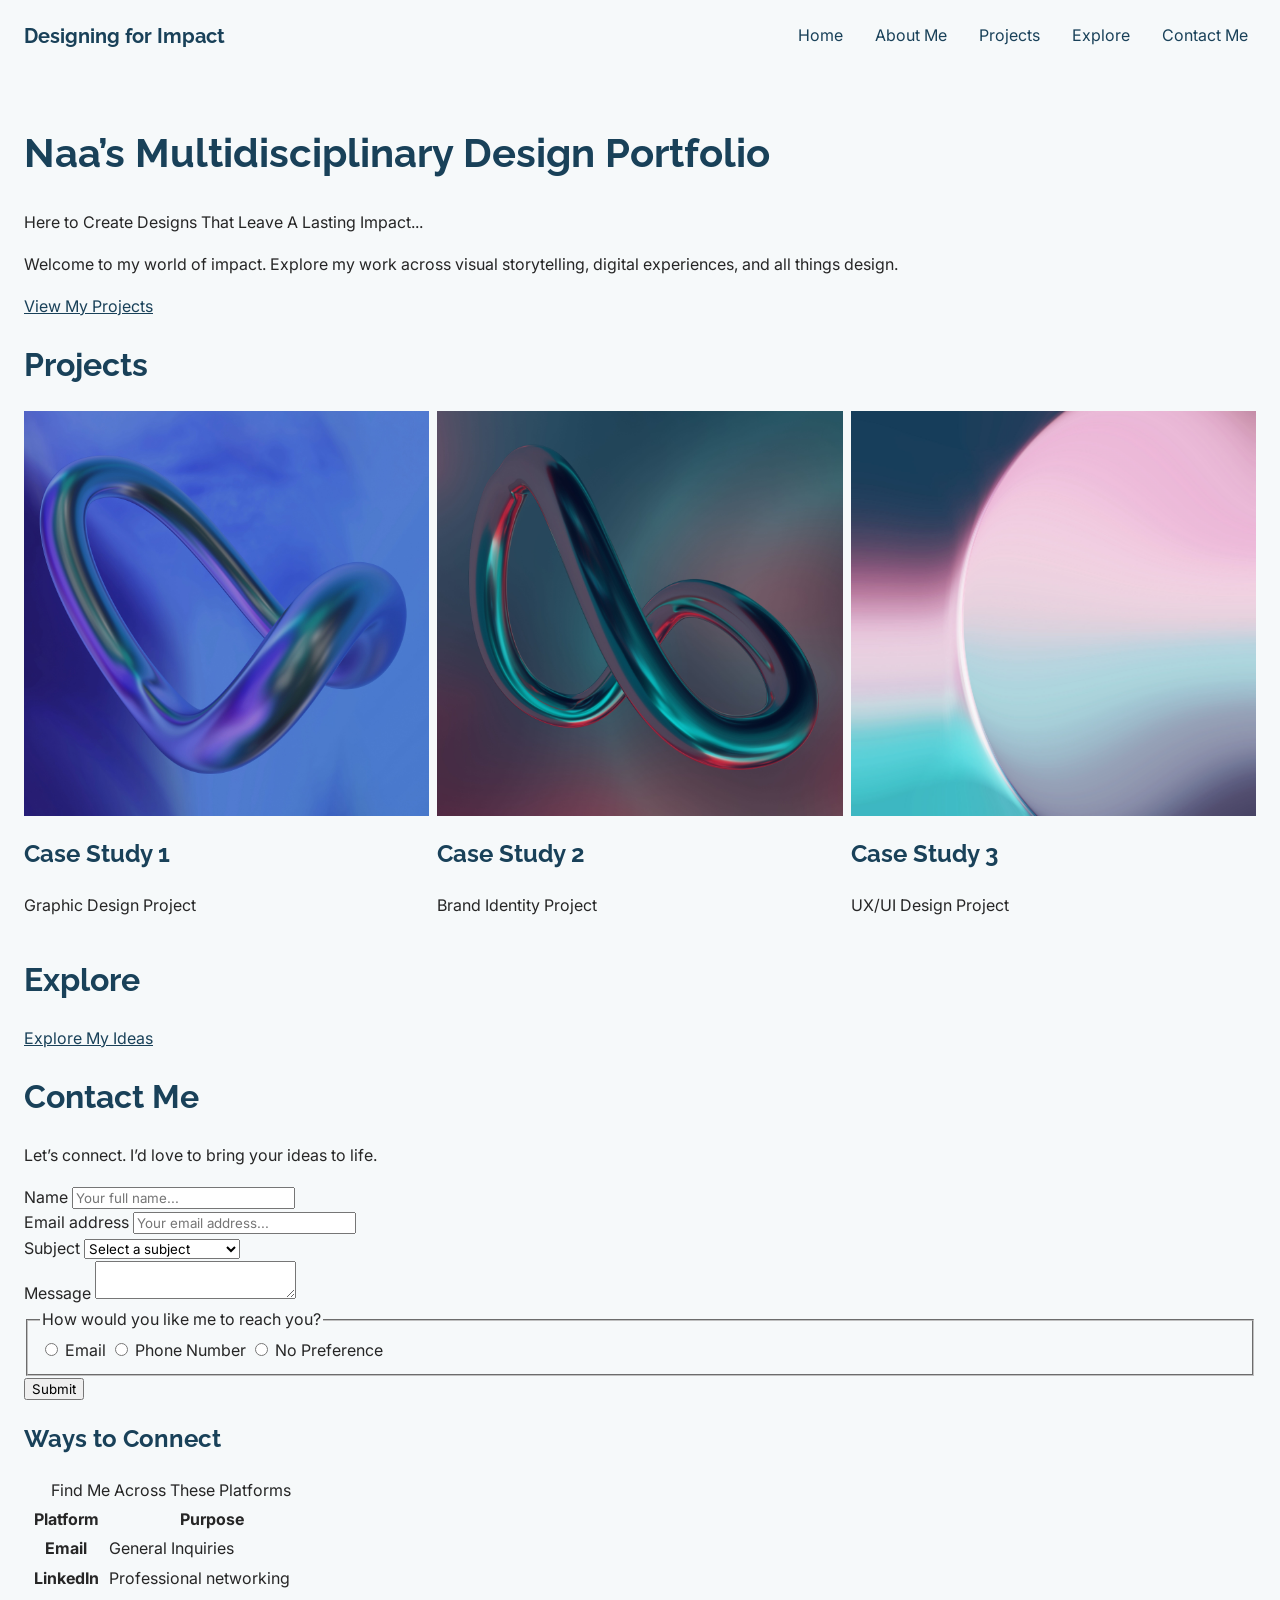
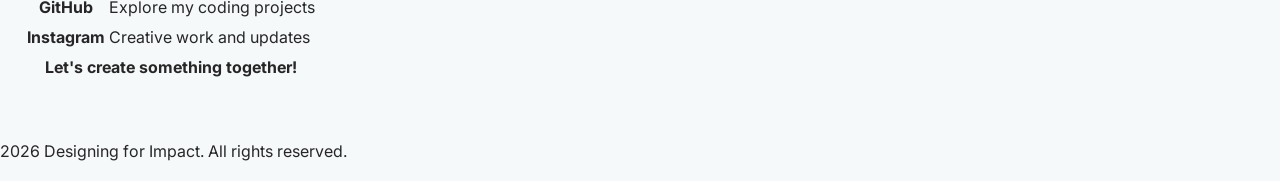
<file: index.html>
<!DOCTYPE html>
<html lang="en">
<head>
    <meta charset="UTF-8">
    <meta name="viewport" content="width=device-width, initial-scale=1.0">
    <title>Naa’s Design Portfolio | Designing for Impact</title>
    <meta name="description" content="Explore a multidisciplinary design portfolio featuring graphic design, brand identity, and digital experiences made to connect with people and create impact.">

    <!-- Canonical Links Explanation:
    Canonical links tell search engines which URL is the official version when the same content is available at multiple addresses. This helps prevent ranking signals from being split across duplicate URLs.
    -->

    <link rel="canonical" href="https://addy0013.github.io/addy0013-a8/">

    <link rel="stylesheet" href="css/styles.css">
</head>

<body>
  <!-- adding skip link  -->
  <a href="#main" class="skip-link">Skip to main content</a>

  <header>
    <p>Designing for Impact</p>
    <nav>
      <!-- including visually hidden heading for navigation -->
      <h2 class="visually-hidden">Main navigation</h2>
      
      <a href="index.html">Home</a>
      <a href="about.html">About Me</a>
      <a href="projects.html">Projects</a>
      <a href="explore.html">Explore</a>
      <a href="contact.html">Contact Me</a>
    </nav>
  </header>

  <main id="main">
    <!-- creating hero section -->
    <section>
      <!-- <h1>Here to Create Designs That Leave A Lasting Impact...</h1> -->
      <!-- chainging h1 to match correct heading structure and state topic plainly -->
      <h1>Naa’s Multidisciplinary Design Portfolio</h1>
      <p class="hero-tagline"> Here to Create Designs That Leave A Lasting Impact...</p>
      <p>Welcome to my world of impact. Explore my work across visual storytelling, digital experiences, and all things design.</p>

      <a href="projects.html">View My Projects</a>
    </section>

     <section>
      <h2>Projects</h2>

      <div class="projects">
        <article>
          <!-- decorative image so empty alt text -->
          <img src="images/gradient-blob.jpg" alt="" width="200" height="200">
          <h3>Case Study 1</h3>
          <p>Graphic Design Project</p>
        </article>

        <!-- decorative image so empty alt text -->
        <article>
          <img src="images/gradient-loop.jpg" alt="" width="200" height="200">
          <h3>Case Study 2</h3>
          <p>Brand Identity Project</p>
        </article>

        <!-- decorative image so empty alt text -->
        <article>
          <img src="images/pastel-gradient.jpg" alt="" width="200" height="200">
          <h3>Case Study 3</h3>
          <p>UX/UI Design Project</p>
        </article>
      </div>


      <!-- link-vs-button activation difference:
        A link navigates the user to another location, and is activated with the enter key. 
        A button performs an action and is activated with the enter or space key.
      -->
    </section>

    <section>
      <h2>Explore</h2>
      <p><!-- Experiments, ideas and interaction concepts. --></p>
      <a href="explore.html">Explore My Ideas</a>
    </section>

    <section>
      <h2>Contact Me</h2>
      <p>Let’s connect. I’d love to bring your ideas to life.</p>

      <!-- creating contact form -->
       
      <!-- explaing POST over GET -->
      <!-- POST is used because a contact form collects personal information
     and submits data rather than retrieving information.
     Unlike GET, POST sends the form data in the request body instead
     of displaying it in the URL.-->
      <form action="result.html" method="POST">

      <!-- explaining why labels over placeholder -->
      <!-- Every form control needs a connected label for accessibility.
     Labels help screen readers identify fields and allow users
     to click the label to focus the input. Placeholders are only
     hints and cannot replace labels because they disappear when
     users start typing. -->

      <div>
        <!-- getting full name -->
          <label for = "name">Name </label>
          <input type="text" id="name" name="fullname" required placeholder="Your full name...">
      </div>

      <div>
        <!-- getting email -->
         <label for="email">Email address</label>
          <input type="email" id="email" name="email" required placeholder="Your email address..." autocomplete="email">
      </div>

               
     <div>
      <!-- drop down for Subject-->
        <label for="sbj">Subject</label>
        <select name="subject" id="sbj">
            <option value="" selected disabled>Select a subject</option>
            <option value="general">General Inquiry</option>
            <option value="collab">Design Collaboration</option>
            <option value="experiment">Creative Experiments</option>
            <option value="feedback">Portfolio Feedback</option>
            <option value="other">Other</option>
        </select>
     </div>


     <div>
      <!-- message  -->
        <label for="msg">Message</label>
        <textarea name="message" id="msg" required></textarea>
     </div>

      <div>
        <!-- preferred contact method -->
        <fieldset>
            <legend>How would you like me to reach you?</legend>
            
            <input type="radio" id="contact-email" name="contact-method" value="email">
            <label for="contact-email">Email</label>

            <input type="radio" id="contact-num" name="contact-method" value="phone">
            <label for="contact-num">Phone Number</label>
            
            <input type="radio" id="contact-none" name="contact-method" value="none">
            <label for="contact-none">No Preference</label>
        </fieldset>
     </div>

        <!-- Submit Button -->
      <div>
        <button type = "submit">Submit</button>
      </div>
      </form>


      <!-- Data Table -->
      <h3>Ways to Connect</h3>
      <table>
        <caption>Find Me Across These Platforms</caption>
        <thead>
          <tr>
            <th scope="col">Platform</th>
            <th scope="col">Purpose</th>
          </tr>
        </thead>
        <tbody>
          <tr>
            <th scope="row">Email</th>
            <td>General Inquiries</td>
          </tr>

          <tr>
            <th scope="row">LinkedIn</th>
            <td>Professional networking</td>
          </tr>

          <tr>
            <th scope="row">GitHub</th>
            <td>Explore my coding projects</td>
          </tr>

          <tr>
            <th scope="row">Instagram</th>
            <td>Creative work and updates</td>
          </tr>

    
        </tbody>

        <tfoot>
          <tr>
            <th colspan="2">Let's create something together!</th>
          </tr>
        </tfoot>

      </table>
       <p><!-- Social Media Icons --></p>
    </section>

  </main>

  <footer>

    <p>2026 Designing for Impact. All rights reserved.</p>

  </footer>
</body>

</html>
</file>
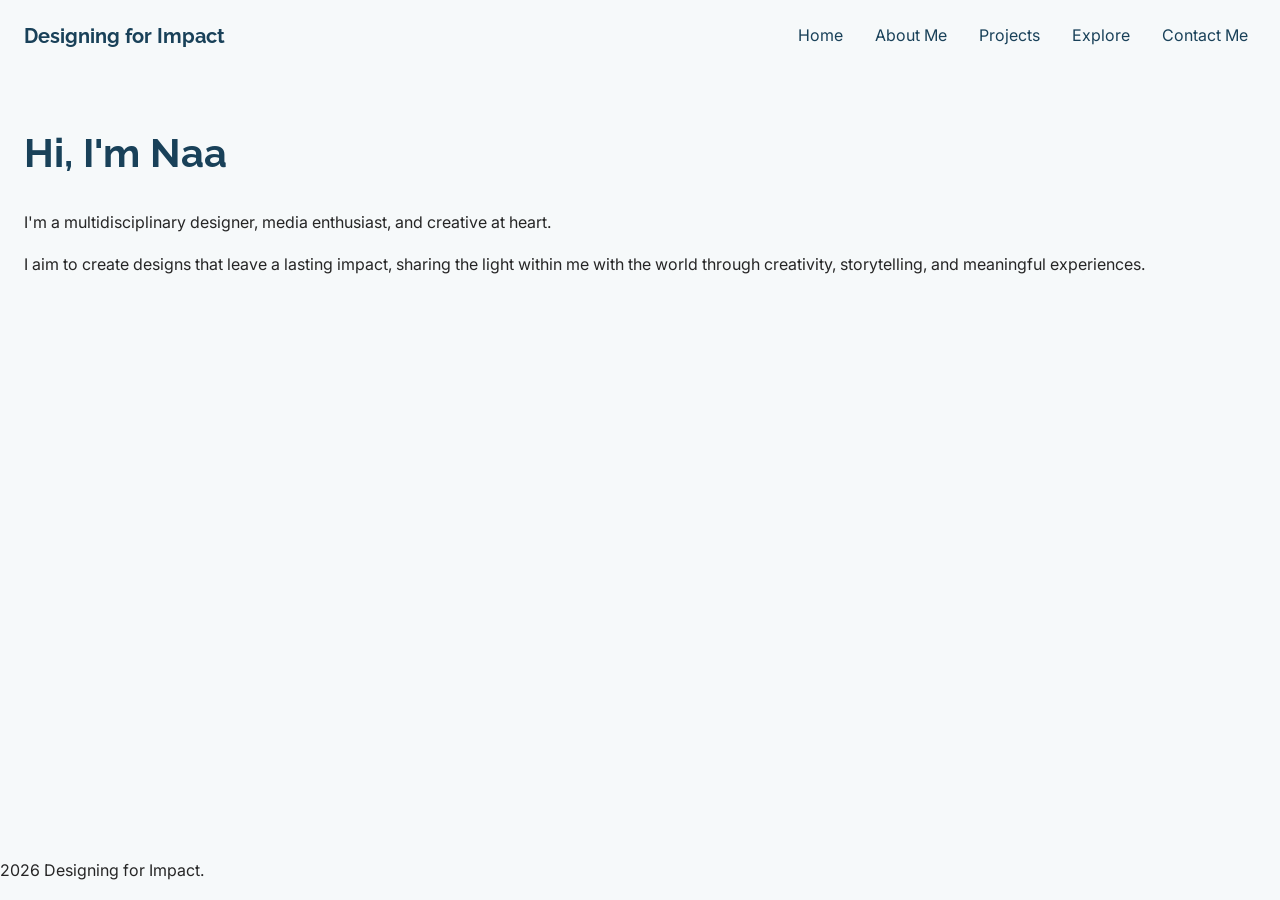
<file: about.html>
<!DOCTYPE html>
<html lang="en">
<head>
    <meta charset="UTF-8">
    <meta name="viewport" content="width=device-width, initial-scale=1.0">
    <title>About Naa | Designing for Impact</title>
    <link rel="stylesheet" href="css/styles.css">
</head>
<body>
  <!-- adding skip link  -->
  <a href="#main" class="skip-link">Skip to main content</a>

    <header aria-label="Main navigation">
    <p>Designing for Impact</p>
    <nav>
       <!-- including visually hidden heading for navigation -->
      <h2 class="visually-hidden">Main navigation</h2>
      <a href="index.html">Home</a>
      <a href="about.html" aria-current="page">About Me</a>
      <a href="projects.html">Projects</a>
      <a href="explore.html">Explore</a>
      <a href="contact.html">Contact Me</a>
    </nav>
  </header>

    <main id="main">
        <section>
            <h1>Hi, I'm Naa</h1>

            <p>I'm a multidisciplinary designer, media enthusiast, and creative at heart.</p>
            <p> I aim to create designs that leave a lasting impact, sharing the light within me with the world through creativity, storytelling, and meaningful experiences.</p>

        </section>

    </main>

    <footer>
        <p> 2026 Designing for Impact.</p>
    </footer>
</body>
</html>
</file>
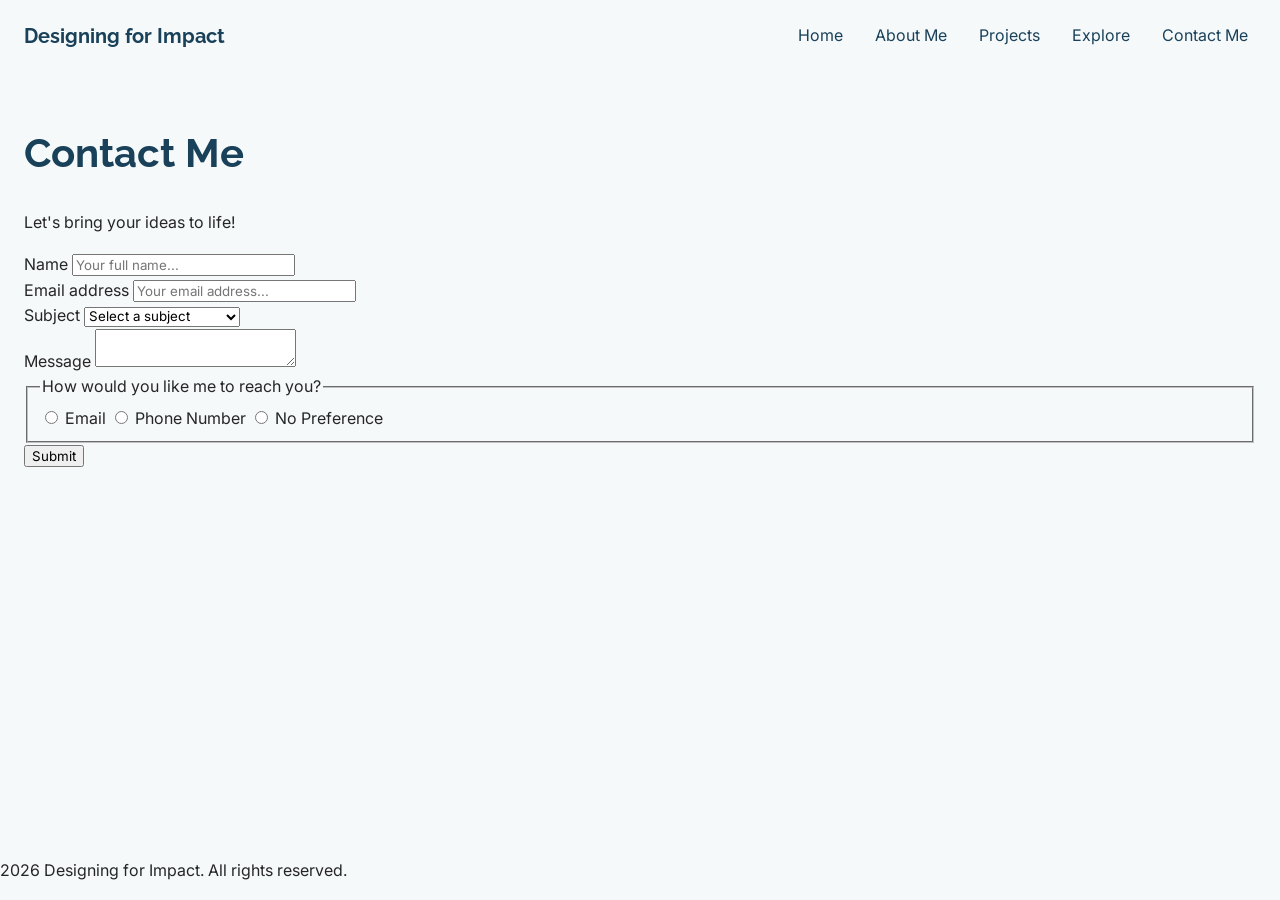
<file: contact.html>
<!DOCTYPE html>
<html lang="en">
<head>
    <meta charset="UTF-8">
    <meta name="viewport" content="width=device-width, initial-scale=1.0">
    <title>Contact Me | Designing for Impact</title>
    <meta name="description" content="Have a project idea, collaboration, or feedback to share? Get in touch with Naa to discuss thoughtful design, creative possibilities, and digital experiences">

    <link rel="canonical" href="https://addy0013.github.io/addy0013-a8/contact.html">

    <link rel="stylesheet" href="css/styles.css">
</head>
<body>
     <!-- adding skip link  -->
  <a href="#main" class="skip-link">Skip to main content</a>

    <header aria-label="Main navigation">
    <p>Designing for Impact</p>
    <nav>
      <!-- including visually hidden heading for navigation -->
      <h2 class="visually-hidden">Main navigation</h2>
      <a href="index.html">Home</a>
      <a href="about.html" >About Me</a>
      <a href="projects.html"> Projects</a>
      <a href="explore.html" >Explore</a>
      <a href="contact.html"aria-current="page">Contact Me</a>
    </nav>
  </header>

    <main id="main">
    <section>
        <!-- chainging h1 to match correct heading structure and state topic plainly -->
        <!-- <h1>Let's bring your ideas to life!</h1> -->
        <h1>Contact Me</h1>
        <p>Let's bring your ideas to life!</p>
        <form action="result.html" method="POST">
            <div>
            <!-- getting full name -->
            <label for = "name">Name </label>
            <input type="text" id="name" name="fullname" required placeholder="Your full name...">
        </div>

        <div>
            <!-- getting email -->
            <label for="email">Email address</label>
            <input type="email" id="email" name="email" required placeholder="Your email address..." autocomplete="email">
        </div>

                
        <div>
        <!-- drop down for Subject-->
            <label for="sbj">Subject</label>
            <select name="subject" id="sbj">
                <option value="" selected disabled>Select a subject</option>
                <option value="general">General Inquiry</option>
                <option value="collab">Design Collaboration</option>
                <option value="experiment">Creative Experiments</option>
                <option value="feedback">Portfolio Feedback</option>
                <option value="other">Other</option>
            </select>
        </div>


        <div>
        <!-- message  -->
            <label for="msg">Message</label>
            <textarea name="message" id="msg" required></textarea>
        </div>

        <div>
            <!-- preferred contact method -->
            <fieldset>
                <legend>How would you like me to reach you?</legend>
                
                <input type="radio" id="contact-email" name="contact-method" value="email">
                <label for="contact-email">Email</label>

                <input type="radio" id="contact-num" name="contact-method" value="phone">
                <label for="contact-num">Phone Number</label>
                
                <input type="radio" id="contact-none" name="contact-method" value="none">
                <label for="contact-none">No Preference</label>
            </fieldset>
        </div>

            <!-- Submit Button -->
        <div>
            <button type = "submit">Submit</button>
        </div>
      </form>




    </section>
  </main>

    
  <footer>

    <p>2026 Designing for Impact. All rights reserved.</p>

   </footer>
</body>
</html>
</file>
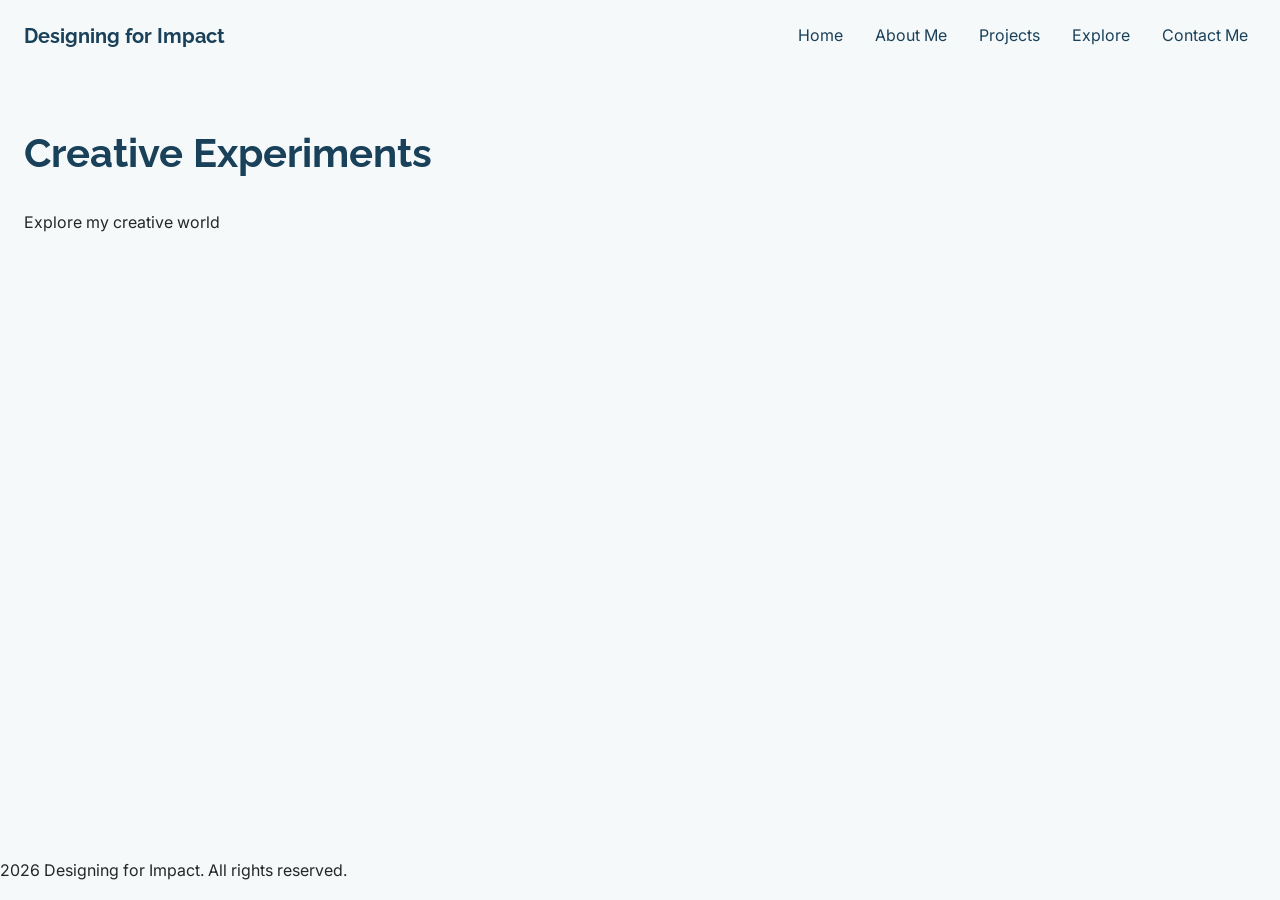
<file: explore.html>
<!DOCTYPE html>
<html lang="en">
<head>
    <meta charset="UTF-8">
    <meta name="viewport" content="width=device-width, initial-scale=1.0">
    <title>Creative Experiments | Designing for Impact</title>
    <link rel="stylesheet" href="css/styles.css">
</head>
<body>
     <!-- adding skip link  -->
  <a href="#main" class="skip-link">Skip to main content</a>

    <header aria-label="Main navigation">
    <p>Designing for Impact</p>
    <nav>
       <!-- including visually hidden heading for navigation -->
      <h2 class="visually-hidden">Main navigation</h2>
      <a href="index.html">Home</a>
      <a href="about.html" >About Me</a>
      <a href="projects.html"> Projects</a>
      <a href="explore.html" aria-current="page">Explore</a>
      <a href="contact.html">Contact Me</a>
    </nav>
  </header>

    <main id="main">
    <section>
        <!-- chainging h1 to match correct heading structure and state topic plainly -->
        <!-- <h1>Explore my creative world</h1> -->
         <h1>Creative Experiments</h1>
         <p>Explore my creative world</p>
    </section>
  </main>

    
  <footer>

    <p>2026 Designing for Impact. All rights reserved.</p>

   </footer>

</body>
</html>
</file>
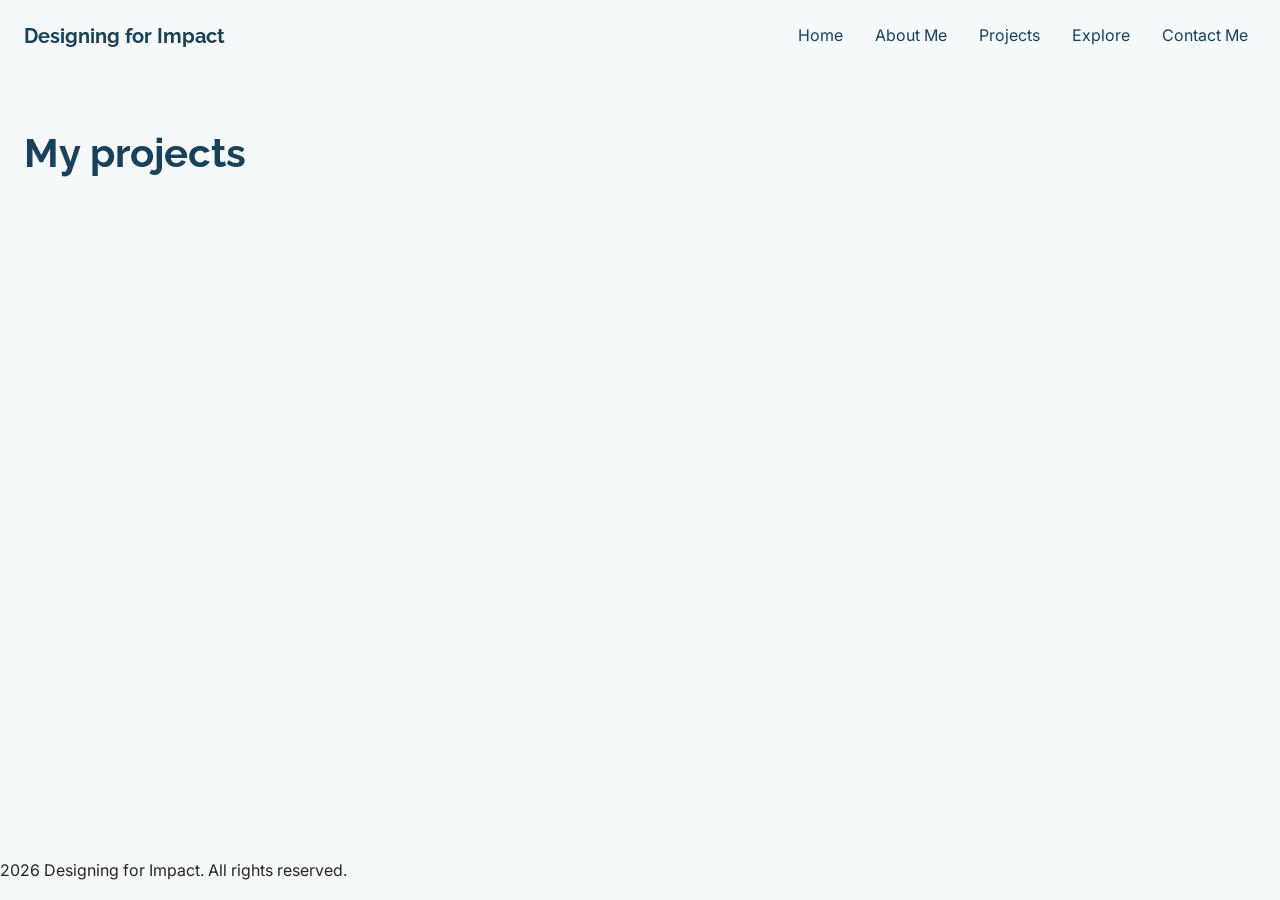
<file: projects.html>
<!DOCTYPE html>
<html lang="en">
<head>
    <meta charset="UTF-8">
    <meta name="viewport" content="width=device-width, initial-scale=1.0">
    <title>Design Projects | Designing for Impact</title>
        <link rel="stylesheet" href="css/styles.css">
</head>
<body>
     <!-- adding skip link  -->
  <a href="#main" class="skip-link">Skip to main content</a>

    <header aria-label="Main navigation">
    <p>Designing for Impact</p>
    <nav>
      <!-- including visually hidden heading for navigation -->
      <h2 class="visually-hidden">Main navigation</h2>
      <a href="index.html">Home</a>
      <a href="about.html" >About Me</a>
      <a href="projects.html" aria-current="page"> Projects</a>
      <a href="explore.html">Explore</a>
      <a href="contact.html">Contact Me</a>
    </nav>
  </header>

  <main id="main">
    <section>
        <h1>My projects</h1>
    </section>
  </main>

    
  <footer>

    <p>2026 Designing for Impact. All rights reserved.</p>

   </footer>

</body>
</html>
</file>
<file: css/styles.css>
/* selected font */
@import url('https://fonts.googleapis.com/css2?family=Inter:ital,opsz,wght@0,14..32,100..900;1,14..32,100..900&family=Raleway:wght@100..900&display=swap');


* {
  box-sizing: border-box;
}

/* creating color palette & typography */
:root {
    --primary: oklch(35.866% 0.06107 238.218);
    --secondary: oklch(73.664% 0.10915 195.089);
    --accent-plum: oklch(54.234% 0.08222 332.84);
    --accent-gold: oklch(80.592% 0.12197 82.772);
    --background-pink: oklch(84% 0.073 338);
    --background-aqua: oklch(84.1% 0.04557 205.198);
    --neutral-dark: oklch(26.862% 0.00003 271.152);
    --neutral-light: oklch(98.013% 0.00354 220.952);
    --headingfont: "Raleway", Arial, Helvetica, sans-serif;
    --bodyfont: "Inter", Arial, Helvetica, sans-serif;
}


/* fonts */
h1{
  font-size: 2.5rem;
}

h2{
  font-size: 2rem;
}

h3{
  font-size: 1.5rem;
}
/*checked with WebAIM: 14.3:1*/
body {
  background-color: var(--neutral-light);
  font-size: 1rem;
  line-height: 1.6;
  font-family: var(--bodyfont);
  color: var(--neutral-dark);
  /* using grid */
  display: grid;
  grid-template-rows: auto 1fr auto;
  min-height: 100vh;
  margin: 0;

}

/*checked with WebAIM against background: 10.22:1*/
h1, h2, h3{
  line-height: 1.2;
  font-family: var(--headingfont);
  color: var(--primary);
}

a {
  color: var(--primary);
}

/*checked with WebAIM against background: 4.94:1*/
/*a:hover {
    color: var(--accent-plum);
}*/

:focus-visible {
    outline: 3px solid var(--accent-plum);
    outline-offset: 4px;
}

/* styling the header & navigation */
header {
    display: flex;
    flex-direction: column;
    justify-content: space-between;
    align-items: center;
    gap: 1rem;
    padding-left: 1.5rem;
    padding-right: 1.5rem;

    p{
        font-family: var(--headingfont);
        font-size: 1.25rem;
        color: var(--primary);
        font-weight: 700;

    }
}

/* styling nav with flexbox so links are arranged in one direction and wrap when needed */
nav {
    display: flex;
    flex-wrap: wrap;
    justify-content: center;
    gap: 1rem;
    flex-direction: row;

    a {
      color: var(--primary);
      text-decoration: none;
      padding: 0.5rem;
    }

    a:hover{
      text-decoration: underline;
      color: var(--accent-plum);
    }


}

main{
  width: 100%;
  margin-inline: auto;
  padding: 1.5rem;
}

/* styling projects with Grid so cards align in rows and columns.
   Auto-fit adjusts the column count to the space available.*/
.projects{
    display: grid;
    grid-template-columns: repeat(auto-fit, minmax(min(100%, 15rem), 1fr));
    gap: 0.5rem;

    img{
      display: block;
      width: 100%;
    }
}

img{
  max-width: 100%;
  height: auto;
}

form *{
  font-family: var(--bodyfont);
}


/* hiding skip link */
/* changing px to rem */
.skip-link {
  position: absolute;
  top: -100px;
  left: 0;
  z-index: 100;
  background-color: var(--neutral-light);
  padding: 0.5rem 1rem;
}
.skip-link:focus {
  top: 0;
}

.visually-hidden {
  position: absolute;
  width: 1px;
  height: 1px;
  margin: -1px;
  padding: 0;
  overflow: hidden;
  clip-path: inset(50%);
  white-space: nowrap;
  border: 0;
}


/* Creating media query with breakpoints */
/* breakpoint at 746px */
@media (min-width: 746px) {
    header {
        flex-direction: row;
    }
}

/* reduced motion guard */
/*  !important ensures this guard overrides other animation and transition rules.  */
@media (prefers-reduced-motion: reduce) {
  *,
  *::before,
  *::after {
    animation-duration: 0.01ms !important;
    animation-iteration-count: 1 !important;
    transition-duration: 0.01ms !important;
    scroll-behavior: auto !important;
  }
}
</file>
